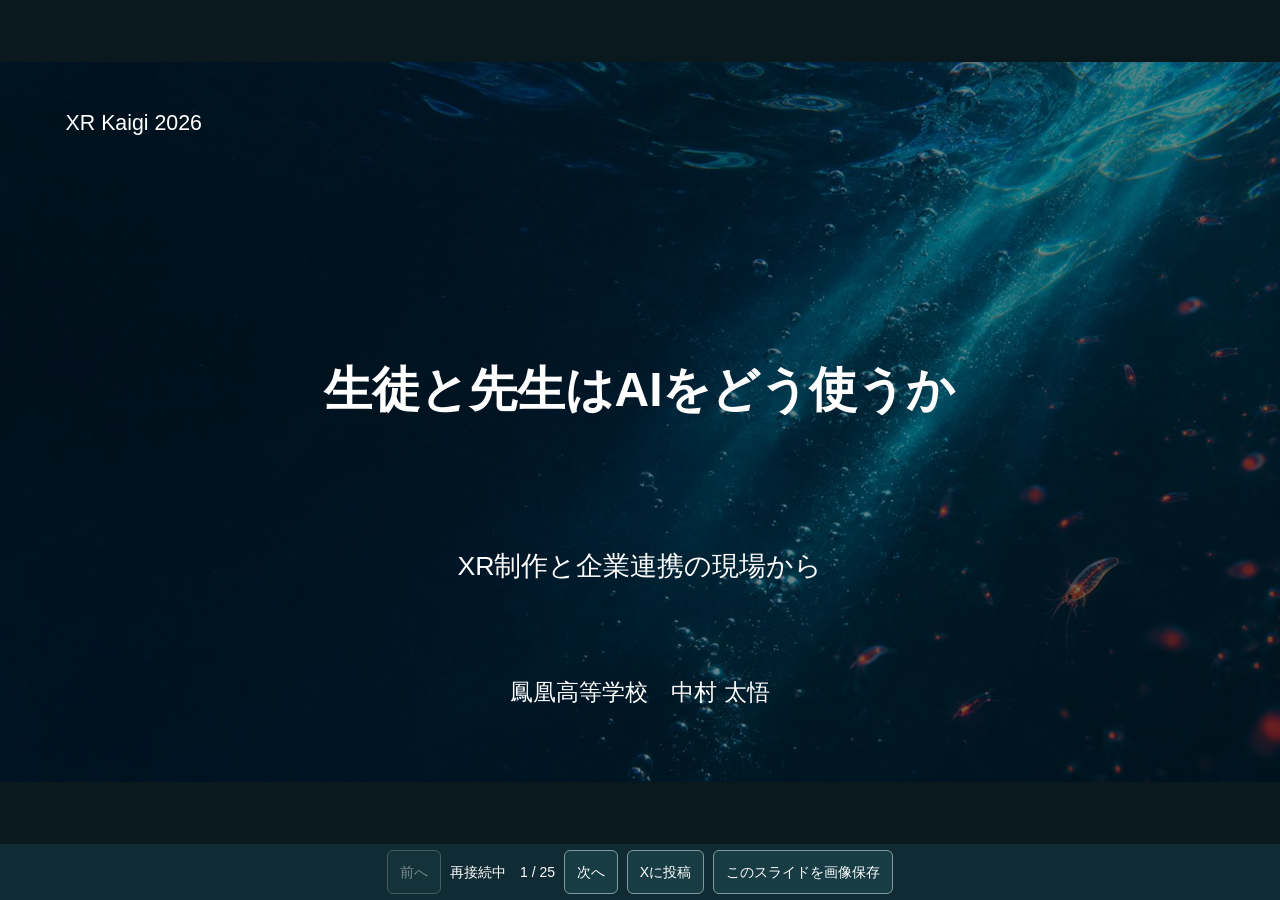
<file: xr-kaigi-2026/index.html>
<!doctype html><html lang="ja"><meta charset="utf-8"><meta name="viewport" content="width=device-width,initial-scale=1"><title>XR Kaigi 2026｜参加者用</title><style>body{margin:0;background:#102b33;color:white;font:14px sans-serif}iframe{width:100%;height:calc(100dvh - 28px);border:0;display:block}footer{text-align:center;line-height:28px}body{height:100dvh;display:flex;flex-direction:column;margin:0}iframe{flex:1;min-height:0;height:auto}footer{display:flex;align-items:center;justify-content:center;gap:.55rem;flex-wrap:wrap;padding:6px 10px}button{border:1px solid #7d9b9b;border-radius:6px;background:#173c44;color:white;padding:7px 12px;font:inherit;cursor:pointer}#feedback:empty{display:none}button:disabled{opacity:.45;cursor:default}#follow{background:#faf4e7;color:#102b33;font-weight:bold}button{min-height:44px}</style><iframe title="登壇スライド" src="deck.html"></iframe><footer><button id="previous" disabled>前へ</button><span id="sync" role="status">発表中のページを確認しています</span><button id="next" disabled>次へ</button><button id="follow" hidden>発表に戻る</button><button id="post">Xに投稿</button><button id="save">このスライドを画像保存</button><span id="feedback" role="status"></span></footer><script src="../config.js"></script><script src="sync-client.js?v=3"></script><script>
const frame = document.querySelector('iframe');
const statusText = document.querySelector('#sync');
const previous = document.querySelector('#previous');
const next = document.querySelector('#next');
const follow = document.querySelector('#follow');
let page = 0, count = 0, presenterPage = null;
let following = true, pending = false, disconnected = false;

function render() {
  if (!count) return;
  frame.contentWindow.show(page);
  previous.disabled = page === 0;
  next.disabled = page === count - 1;
  follow.hidden = following;
  const label = !following ? '自分で閲覧中' : disconnected ? '再接続中' :
    presenterPage === null ? '発表位置を確認中' : '発表に追随中';
  statusText.textContent = label + '　' + (page + 1) + ' / ' + count;
}

function browse(target) {
  if (target < 0 || target >= count || target === page) return;
  following = false;
  page = target;
  render();
}
previous.onclick = () => browse(page - 1);
next.onclick = () => browse(page + 1);
follow.onclick = () => {
  following = true;
  if (presenterPage !== null) page = presenterPage;
  render();
  refresh();
};

function navigate(event) {
  if (event.target.closest?.('.video-stage')) return;
  if (event.altKey || event.ctrlKey || event.metaKey || event.shiftKey) return;
  if (event.key === ' ' && event.target.closest('button, a, input')) return;
  const targets = { ArrowRight: page + 1, PageDown: page + 1, ' ': page + 1,
    ArrowLeft: page - 1, PageUp: page - 1, Home: 0, End: count - 1 };
  if (!Object.hasOwn(targets, event.key)) return;
  event.preventDefault();
  event.stopImmediatePropagation();
  browse(targets[event.key]);
}

async function refresh() {
  if (!count || pending || document.hidden) return;
  pending = true;
  try {
    const state = await Sync.getState('xr-kaigi-2026');
    if (!state.ok || !Number.isInteger(state.slide) || state.slide < 0 || state.slide >= count)
      throw Error('invalid slide');
    presenterPage = state.slide;
    disconnected = false;
    if (following) page = presenterPage;
  } catch {
    disconnected = true;
  } finally {
    pending = false;
    render();
  }
}

function ready() {
  if (typeof frame.contentWindow.show !== 'function') return;
  count = frame.contentDocument.querySelectorAll('section').length;
  frame.contentDocument.addEventListener('keydown', navigate, true);
  render();
  refresh();
}
frame.addEventListener('load', ready);
document.addEventListener('keydown', navigate);
document.addEventListener('visibilitychange', refresh);
window.addEventListener('online', refresh);
setInterval(refresh, 5000);
ready();
const saveButton = document.querySelector('#save');
const postButton = document.querySelector('#post');
const feedback = document.querySelector('#feedback');

function visibleSlide() {
  const doc = frame.contentDocument;
  const section = doc.querySelector('section.on');
  if (!section) throw new Error('スライドの読み込み中です。');
  const pages = Array.from(doc.querySelectorAll('section'));
  return { doc, svg: section.querySelector('svg'), page: pages.indexOf(section) + 1 };
}

postButton.onclick = () => {
  try {
    const { page } = visibleSlide();
    const link = new URL('deck.html', location.href);
    link.hash = page;
    const intent = new URL('https://twitter.com/intent/tweet');
    intent.search = new URLSearchParams({
      text: '「生徒と先生はAIをどう使うか」中村太悟・鳳凰高等学校（' + page + '枚目）',
      url: link.href, hashtags: 'XRKaigi'
    });
    window.open(intent.href, '_blank', 'noopener,noreferrer');
  } catch (error) { feedback.textContent = error.message; }
};

saveButton.onclick = async () => {
  saveButton.disabled = true;
  try {
    const { doc, svg, page } = visibleSlide();
    const copy = svg.cloneNode(true);
    copy.setAttribute('width', 1600);
    copy.setAttribute('height', 900);
    copy.setAttribute('font-family', getComputedStyle(doc.body).fontFamily);
    const defs = doc.createElementNS('http://www.w3.org/2000/svg', 'defs');
    for (const use of copy.querySelectorAll('use')) {
      const id = use.getAttribute('href').slice(1);
      if (!defs.querySelector('#' + CSS.escape(id))) defs.append(doc.getElementById(id).cloneNode(true));
    }
    copy.prepend(defs);
    const image = new Image();
    const xml = new XMLSerializer().serializeToString(copy);
    image.src = 'data:image/svg+xml;charset=utf-8,' + encodeURIComponent(xml);
    await image.decode();
    const canvas = document.createElement('canvas');
    canvas.width = 1600; canvas.height = 900;
    canvas.getContext('2d').drawImage(image, 0, 0);
    const blob = await new Promise(resolve => canvas.toBlob(resolve, 'image/png'));
    if (!blob) throw new Error('PNGを作成できませんでした。');
    const a = document.createElement('a');
    a.href = URL.createObjectURL(blob);
    a.download = 'XR-Kaigi-2026-' + String(page).padStart(2, '0') + '.png';
    document.body.append(a); a.click(); a.remove();
    setTimeout(() => URL.revokeObjectURL(a.href), 60000);
    feedback.textContent = page + '枚目のPNGを用意しました';
  } catch (error) { feedback.textContent = '保存できませんでした。もう一度お試しください。'; }
  finally { saveButton.disabled = false; }
};
</script></html>
</file>
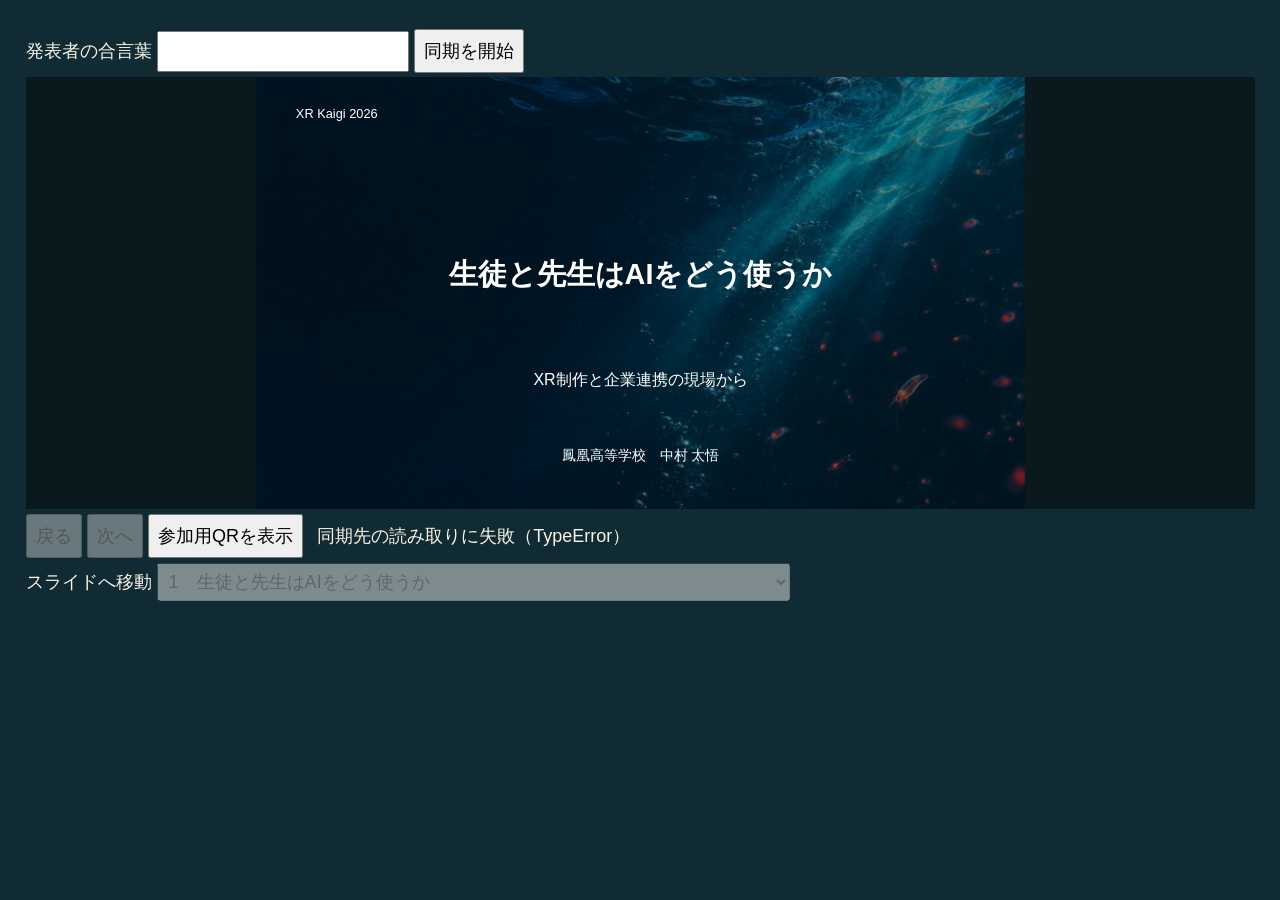
<file: xr-kaigi-2026/presenter.html>
<!doctype html><html lang="ja"><meta charset="utf-8"><meta name="viewport" content="width=device-width,initial-scale=1"><title>XR Kaigi 2026｜発表者用</title><style>*{box-sizing:border-box}body{background:#102b33;color:#faf4e7;font:18px sans-serif;margin:2vw}iframe{border:0;width:100%;height:67vh}button,input{font:inherit;padding:.45em}dialog{text-align:center}dialog img{width:min(65vw,55vh);display:block;margin:auto}output{display:inline-block;padding:.5em}iframe{height:48vh}aside{background:#fff8ea;color:#102b33;padding:14px 20px;border-radius:8px;margin:10px 0}aside h2{font-size:16px;margin:0;color:#006c69}aside p{white-space:pre-line;line-height:1.55;margin:6px 0}select{font:inherit;max-width:100%;padding:7px}label{display:inline-block;margin:5px 0}</style><form><label>発表者の合言葉 <input type="password" required autocomplete="off"></label> <button>同期を開始</button></form><iframe src="deck.html" title="投影プレビュー" tabindex="-1" inert></iframe><div><button id="back" disabled>戻る</button> <button id="forward" disabled>次へ</button> <button id="invite">参加用QRを表示</button> <output aria-live="polite">合言葉を入力してください</output></div><label>スライドへ移動 <select id="jump" disabled></select></label><aside hidden><h2>発表者メモ</h2><p id="note"></p></aside><dialog><h2>スマートフォンでスライドを見る</h2><img src="join.png" alt="XR Kaigi 2026 参加用QR"><p><a href="./index.html">参加者用ページ</a></p><button id="closeQr">閉じる</button></dialog><script src="../config.js"></script><script src="sync-client.js?v=3"></script><script>
const room='xr-kaigi-2026',frame=document.querySelector('iframe'),out=document.querySelector('output'),form=document.querySelector('form'),input=document.querySelector('input');let page=0,active=false,busy=false;
const slideNotes = [["生徒と先生はAIをどう使うか", "00:00–01:00　自己紹介に先立ち、今日は生徒の作品と、自分が初めてゲームを作った日の両方を持ってきた、と伝える。"], ["中村 太悟", "01:00–02:00　写真の中で生徒と何をしているかを一つ紹介。"], ["鹿児島県南さつま市の鳳凰高等学校", "02:00–03:30　学校の場所と普通科のDXハイスクールでの取り組みを紹介。"], ["学校の中の制作現場", "03:30–05:00　研修で生徒が教える側に立った場面を紹介。"], ["地元の深海魚を知ってもらうには？", "05:00–06:30　魚を教材に選んだ経緯と、なぜ遊びの形にしたのかを話す。"], ["生徒作品「XR深海魚仕分け人」", "06:30–08:00　操作の仕方を写真に沿って説明。校外に持ち出すと、目の前で初めて遊ぶ人の反応が見える。"], ["生物基礎の授業で、AIを対話役に", "08:00–10:00　実際のやり取りから一往復だけ選び、考えがどう動いたかを読む。"], ["僕自身のAIの使い方も変わった", "10:00–12:00　小中学生には問いを深める経験を大切にしたい。社会に出る高校生には、実際に使って到達点を知る経験も渡したい、という自分の考えを話す。"], ["きっかけは「自分たちで遊びたい」", "12:00–14:00　実際の作品を一つ選び、何をすると楽しいゲームなのか、遊ぶ側の目線で紹介。"], ["鹿児島銀行とのゲーム制作", "14:00–16:00　何を知ってもらいたいゲームかを伝えてから再生。再生時間を含む。"], ["授業で試したい実験を、自分で教材にする", "16:00–18:00　二例のうち一方を選び、どんな授業上の難しさから作ったのか説明。\n保温教材では、ミッションを選び、外気温・お湯の温度・保温時間を調整する画面を紹介。"], ["班別の評価アンケートを、一度に用意する", "18:00–20:00　準備側と生徒側を順に指し示す。どれを開けばいいか生徒が迷わない点も話す。"], ["複数のAIを使える学校へ", "20:00–21:00　組織での取り組みは試験段階。個人でのゲーム制作と区別して話す。"], ["答えがすぐ手に入る時代に、教員の僕は、生徒のそばで何ができる？", "21:00–22:30　問いを出したら一呼吸置く。宿題をAIに示すと解説まで返ってくる場面から考え始めた、と話す。"], ["「やってみたい」を試せる場所", "22:30–24:30　生徒に「転ぶ権利」を残すことと、人としての成長をそばで支えることを自分の言葉で。"], ["僕も、ゲームを作ってみました。", "24:30–25:30　生徒に勧めるなら自分でも試してみたいと思った理由を話す。"], ["深海で、魚を探してみてください。", "25:30–28:30　最初は魚影だけを見せる。答えを先に言わず、ライトが当たって魚の色が見える瞬間を待つ。映像または実演。"], ["ライトを向けると、魚の色が見える", "28:30–29:30　実演で見落とした人にも届くよう、同じ魚の前後を静止画で比べる。"], ["11月26日、午後から夜まで", "29:30–31:30　ゲーム制作の専門家ではない自分が、初日に確認できた範囲を説明。直前の映像が後日の版ならその旨も明示。"], ["手元で動くと、次に頼みたいことが見える", "31:30–33:00　どんな操作感にしたかったか、手を動かして説明する。"], ["作品のどこを、自分が決めたか", "33:00–34:30　魚の造形とゲームの体験づくりを分けて見せる。"], ["その日のうちに、自分で遊んで確かめられた。", "34:30–35:30　自分の想像と、実物を触ったときの感覚の違いを語る。初日の驚きを客席に戻す。"], ["作ってみたから、生徒と話せること", "35:30–37:00　生徒と先生の作品を並べ、作り手どうしとして尋ねてみたいことを一つ話す。"], ["最初に作るものは、身近なところにある", "37:00–38:00　会場の人に、自分の仕事や遊びで一つ思い浮かべてもらう。"], ["皆さんなら、明日１日で何を作ってみたいですか？", "38:00–39:00　間を置いて締める。残り時間は質疑に使う。"]];
const jump = document.getElementById('jump');
slideNotes.forEach(([title], index) => jump.add(new Option((index + 1) + '　' + title, index)));
jump.onchange = () => {
  const target = Number(jump.value);
  jump.value = String(page);
  send(target);
};
function updateNotes() {
  jump.value = String(page);
  document.getElementById('note').textContent = slideNotes[page][1];
  document.querySelector('aside').hidden = false;
}
function controls(){jump.disabled=busy||!active;back.disabled=busy||!active||page===0;forward.disabled=busy||!active||page===24;form.querySelector('button').disabled=busy}
async function send(target,starting=false){if(busy||(!active&&!starting))return;busy=true;controls();let stage='現在のページの取得';out.textContent=stage+'中…';try{if(starting){const state=await Sync.getState(room);if(!state.ok)throw Error();target=Number.isInteger(state.slide)?state.slide:0}target=Math.min(24,Math.max(0,target));stage='ページ番号の送信';out.textContent=stage+'中…';const result=await Sync.setSlide(room,target,input.value.trim());if(!result.ok){out.textContent='送信できません。合言葉を確認してください';return}page=target;active=true;stage='プレビューの表示';frame.contentWindow.show(page);updateNotes();out.textContent=(page+1)+' / 25　参加者に送信済み';form.hidden=true}catch(error){out.textContent=stage+'で'+(error.message==='timeout'?'30秒以内に応答がありませんでした。':'エラーが発生しました（'+error.name+'）。')+' もう一度お試しください。'}finally{busy=false;controls()}}
form.onsubmit=e=>{e.preventDefault();send(0,true)};back.onclick=()=>send(page-1);forward.onclick=()=>send(page+1);const dialog=document.querySelector('dialog');invite.onclick=()=>dialog.showModal();closeQr.onclick=()=>dialog.close();document.onkeydown=e=>{if(!active||dialog.open||e.target===input||e.target===jump||e.target.tagName==="BUTTON")return;if(['ArrowRight',' ','ArrowLeft'].includes(e.key)){e.preventDefault();send(page+(e.key==='ArrowLeft'?-1:1))}}
// Check connectivity before asking the speaker to enter credentials.
(async () => {
  try {
    const state = await Sync.getState(room);
    if (!state.ok) throw new Error('サーバーが読み取りを拒否');
    if (!busy && !active) out.textContent = '同期先に接続しました。合言葉を入力してください';
  } catch (error) {
    if (!busy && !active) out.textContent = '同期先の読み取りに失敗（' + error.name + '）';
  }
})();
</script></html>
</file>
